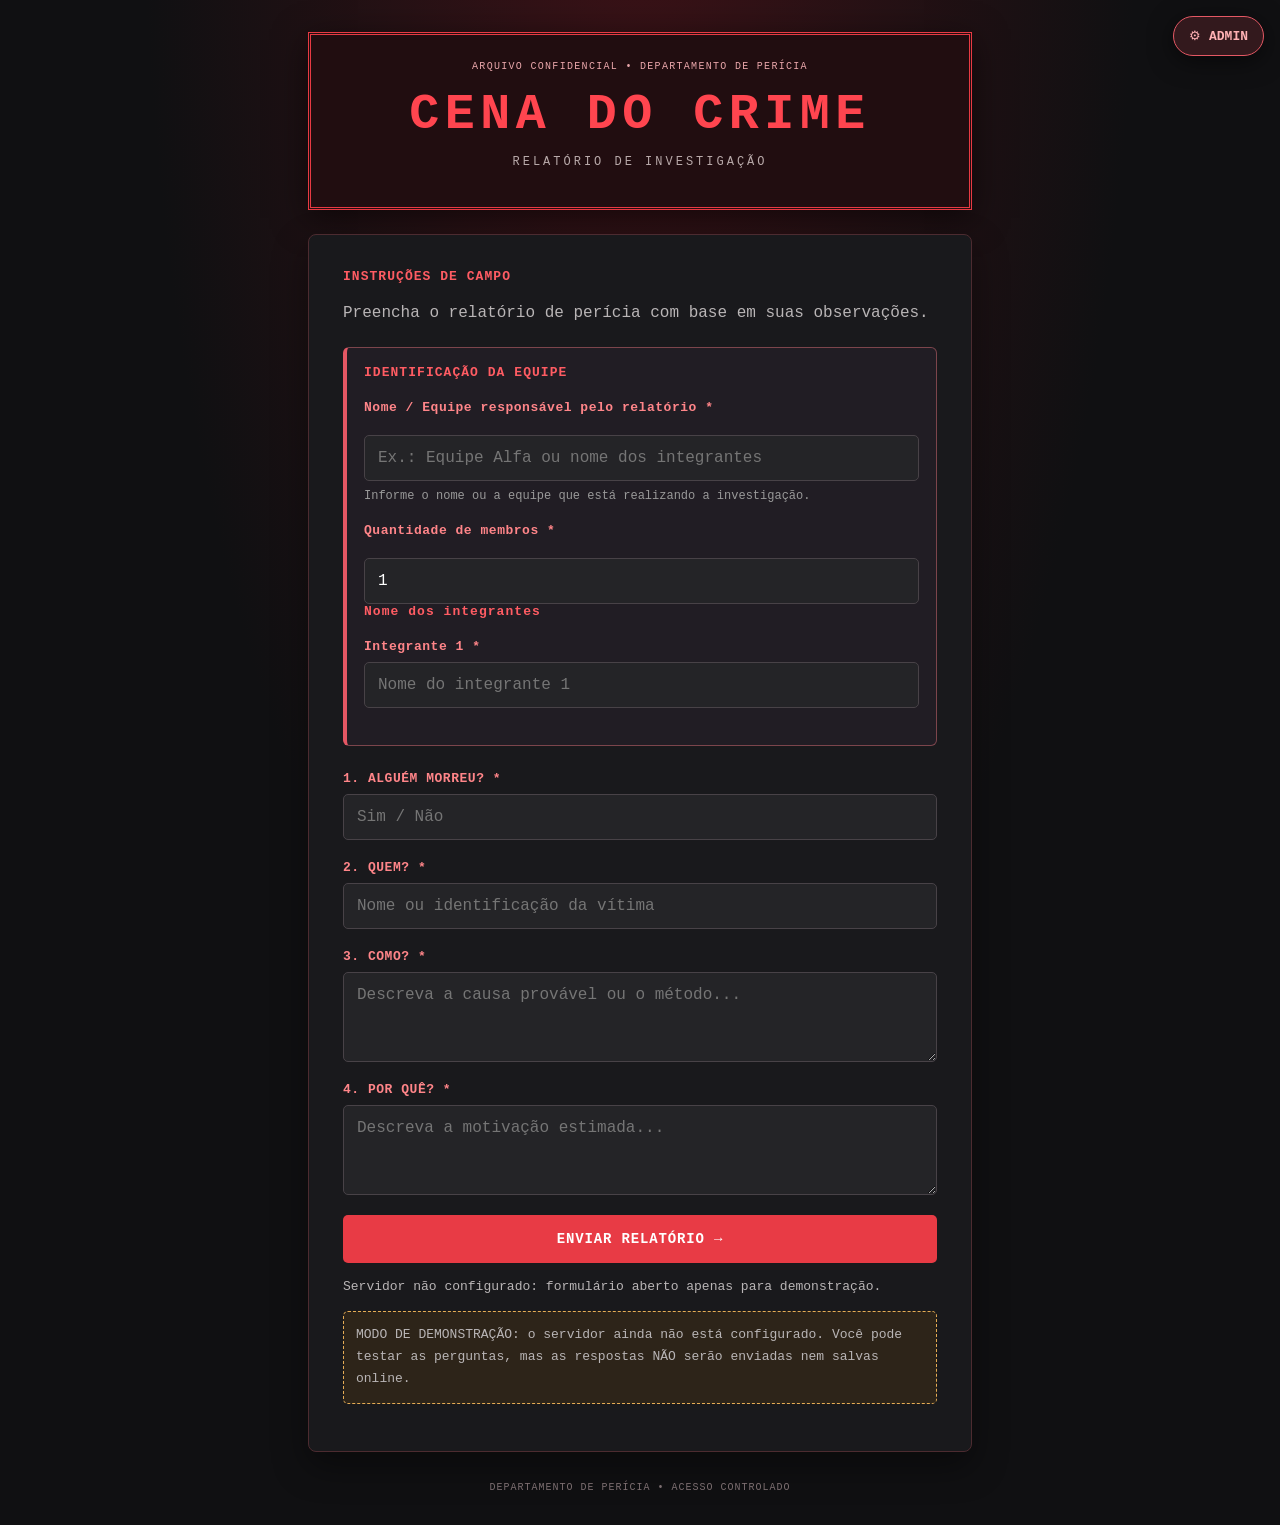
<file: index.html>
<!doctype html><html lang="pt-BR"><head><meta charset="utf-8"><meta name="viewport" content="width=device-width,initial-scale=1"><title>Cena do Crime | Relatório de Perícia</title><link rel="stylesheet" href="style.css"></head><body><a class="admin-fab" href="admin.html" title="Configurações administrativas" aria-label="Abrir administração">⚙ <span>ADMIN</span></a><main class="wrap"><header class="header"><div class="eyebrow">ARQUIVO CONFIDENCIAL • DEPARTAMENTO DE PERÍCIA</div><h1>CENA DO CRIME</h1><p>RELATÓRIO DE INVESTIGAÇÃO</p></header><section id="formArea" class="panel"><div class="label">INSTRUÇÕES DE CAMPO</div><p id="description">Carregando formulário...</p><form id="form"><div class="identity-card"><div class="label" id="identityTitle">IDENTIFICAÇÃO DA EQUIPE</div><label for="teamName" id="teamLabel">Nome / Equipe responsável pelo relatório *</label><input id="teamName" name="teamName" type="text" maxlength="150" minlength="2" required autocomplete="organization" placeholder="Ex.: Equipe Alfa ou nome dos integrantes"><p class="subtle" id="teamHelp">Informe o nome ou a equipe que está realizando a investigação.</p><label for="memberCount" id="memberCountLabel">Quantidade de membros *</label><input id="memberCount" name="memberCount" type="number" min="1" max="30" step="1" required value="1"><div class="label" id="memberNamesLabel">Nome dos integrantes</div><div id="memberNames"></div></div><div id="questions"></div><button id="send" type="submit">ENVIAR RELATÓRIO <span>→</span></button></form><p id="message" class="message" role="status"></p><p id="demoNotice" class="demo-notice hidden">MODO DE DEMONSTRAÇÃO: o servidor ainda não está configurado. Você pode testar as perguntas, mas as respostas NÃO serão enviadas nem salvas online.</p></section><section id="videoArea" class="panel hidden"><div class="label">RELATÓRIO ENVIADO COM SUCESSO</div><h2>CASO CONCLUÍDO</h2><p>Suas respostas foram registradas. O vídeo da resolução está liberado.</p><div id="videoBox" class="video"></div><a id="videoLink" target="_blank" rel="noopener noreferrer" class="linkbutton">ASSISTIR NO YOUTUBE ↗</a><p class="subtle">Obrigado por participar da investigação.</p></section><footer>DEPARTAMENTO DE PERÍCIA • ACESSO CONTROLADO</footer></main><script src="config.js"></script><script src="app.js"></script></body></html>
</file>
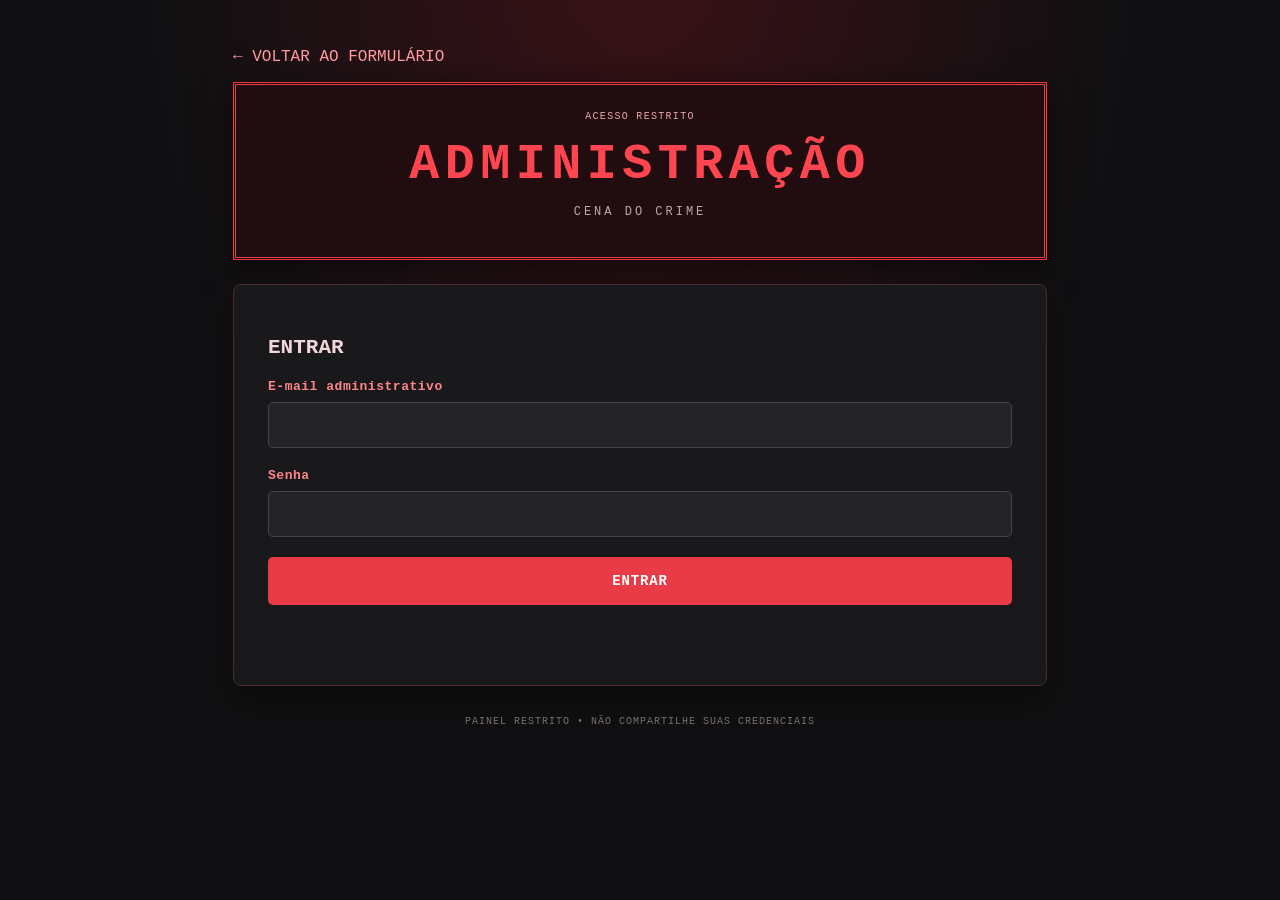
<file: admin.html>
<!doctype html><html lang="pt-BR"><head><meta charset="utf-8"><meta name="viewport" content="width=device-width,initial-scale=1"><title>Administração | Cena do Crime</title><link rel="stylesheet" href="style.css"></head><body><main class="wrap wide"><a href="index.html" class="back-link">← VOLTAR AO FORMULÁRIO</a><header class="header"><div class="eyebrow">ACESSO RESTRITO</div><h1>ADMINISTRAÇÃO</h1><p>CENA DO CRIME</p></header><section id="login" class="panel"><h2>ENTRAR</h2><label>E-mail administrativo<input id="email" type="email" autocomplete="username"></label><label>Senha<input id="password" type="password" autocomplete="current-password"></label><button id="signIn">ENTRAR</button><p class="message" id="loginMsg"></p></section><div id="dashboard" class="hidden"><div class="toolbar"><h2>PAINEL DE CONTROLE</h2><button id="logout" class="small secondary">SAIR</button></div><nav class="admin-tabs" aria-label="Seções do painel"><button type="button" class="tab-button active" data-tab="settings" aria-selected="true">Configurações</button><button type="button" class="tab-button" data-tab="questions" aria-selected="false">Perguntas</button><button type="button" class="tab-button" data-tab="reports" aria-selected="false">Respostas <span id="reportCount" class="tab-count">0</span></button></nav><div id="tab-settings" class="admin-tab"><section class="panel"><h2>CONFIGURAÇÕES</h2><label>Título<input id="title" maxlength="120"></label><label>Instruções<textarea id="description" rows="3" maxlength="2000"></textarea></label><label>Link do vídeo no YouTube<input id="video_url" type="url" placeholder="https://www.youtube.com/watch?v=..."></label><h2>IDENTIFICAÇÃO DA EQUIPE</h2><label>Título da seção<input id="identity_title" maxlength="200"></label><label>Texto do campo de equipe<input id="team_label" maxlength="200"></label><label>Exemplo no campo de equipe<input id="team_placeholder" maxlength="200"></label><label>Texto de ajuda<textarea id="team_help" rows="2" maxlength="200"></textarea></label><label>Título do campo de quantidade<input id="member_count_label" maxlength="200"></label><label>Título da lista de integrantes<input id="member_names_label" maxlength="200"></label><p class="subtle">Os visitantes informarão de 1 a 30 integrantes e o nome de cada um.</p><button id="saveSettings">SALVAR CONFIGURAÇÕES</button></section></div><div id="tab-questions" class="admin-tab hidden"><section class="panel"><div class="toolbar"><h2>PERGUNTAS</h2><button id="addQuestion" class="small">+ ADICIONAR</button></div><div id="questionEditor"></div><button id="saveQuestions">SALVAR PERGUNTAS</button><p class="subtle">Atenção: ao editar perguntas, os relatórios antigos permanecem salvos, mas os identificadores das perguntas mudam.</p></section></div><div id="tab-reports" class="admin-tab hidden"><section class="panel"><div class="toolbar"><h2>RESPOSTAS RECEBIDAS</h2><button id="exportReports" type="button" class="small secondary">EXPORTAR CSV</button></div><label>Pesquisar respostas<input id="reportSearch" type="search" placeholder="Pesquisar por equipe, nome ou resposta"></label><p id="reportSummary" class="subtle"></p><p class="subtle">Últimos 200 relatórios enviados, com identificação da equipe e respostas.</p><div id="submissions"></div></section></div><p id="adminMsg" class="message" role="status"></p></div><footer>PAINEL RESTRITO • NÃO COMPARTILHE SUAS CREDENCIAIS</footer></main><script src="config.js"></script><script type="module" src="admin.js"></script></body></html>
</file>
<file: style.css>
:root{font-family:'Courier New',monospace;color:#e8e5e5;background:#0e0e10;font-synthesis:none}*{box-sizing:border-box}body{margin:0;min-height:100vh;background:radial-gradient(ellipse at 50% -10%,#3b1116 0%,#101012 55%)}.wrap{max-width:700px;margin:0 auto;padding:32px 18px}.wide{max-width:850px}.header{text-align:center;border:3px double #e73a43;background:#210d10;padding:26px 14px;margin-bottom:24px;box-shadow:0 8px 32px #0008}.header h1{font-size:clamp(30px,7vw,50px);letter-spacing:.11em;color:#ff454f;margin:14px 0 6px}.header p{color:#b9aaaa;letter-spacing:.25em;font-size:12px}.eyebrow{font-size:10px;color:#e9a6aa;letter-spacing:.13em}.panel{background:#19191c;border:1px solid #4c2b30;border-radius:8px;padding:clamp(20px,5vw,34px);margin-bottom:20px;box-shadow:0 14px 35px #0006}.label{font-weight:700;color:#ff5c63;letter-spacing:.08em;font-size:13px}.panel>p{line-height:1.7;color:#b9b5b6}.panel h2{font-size:21px;color:#f1d7d9}.field,label{display:block;margin:20px 0;color:#ff8589;font-size:13px;font-weight:bold;letter-spacing:.04em}.field label{margin:0 0 8px}.required{color:#ff535d}input,textarea,select{display:block;width:100%;border:1px solid #484247;background:#242427;color:#fff;border-radius:5px;padding:13px;font:16px 'Courier New',monospace;margin-top:8px;outline:none}input:focus,textarea:focus,select:focus{border-color:#f24a52;box-shadow:0 0 0 2px #f24a5233}textarea{resize:vertical;min-height:90px}button,.linkbutton{display:block;width:100%;border:0;border-radius:5px;background:#e83b45;color:white;text-decoration:none;font:700 14px 'Courier New',monospace;letter-spacing:.06em;padding:16px;cursor:pointer;text-align:center}button:hover,.linkbutton:hover{background:#c52a35}button:disabled{opacity:.5;cursor:wait}.secondary{background:#3d3538}.small{width:auto;padding:11px 14px;font-size:12px}.toolbar{display:flex;align-items:center;justify-content:space-between;gap:12px}.toolbar h2{margin:0 0 15px}.hidden{display:none!important}.message{min-height:1.5em;color:#ff777e;font-size:13px}.message.ok{color:#80d9a2}.video{aspect-ratio:16/9;background:#000;border:2px solid #bc303b;border-radius:5px;margin:20px 0}.video iframe{width:100%;height:100%;border:0}.subtle{color:#999!important;font-size:12px}.qedit{border:1px solid #43383a;border-radius:6px;padding:15px;margin:14px 0;background:#202023}.qedit .toolbar{margin-bottom:8px}.qedit .toolbar button{width:auto;padding:8px;font-size:12px}.qedit label{margin:10px 0}.qedit input[type=checkbox]{width:auto;display:inline-block;vertical-align:middle}.report{border:1px solid #46393d;padding:15px;margin:12px 0;border-radius:5px;overflow-wrap:anywhere}.report summary{cursor:pointer;color:#ff9a9e}.report p{white-space:pre-wrap;line-height:1.5}footer{text-align:center;font-size:10px;color:#7c6e70;letter-spacing:.1em;margin-top:30px}@media(max-width:520px){.toolbar{align-items:flex-start}.header{padding:20px 8px}}

.admin-fab{position:fixed;top:16px;right:16px;z-index:50;background:#33191d;color:#ffb1b4;border:1px solid #e45864;border-radius:999px;padding:11px 15px;text-decoration:none;font-size:13px;font-weight:bold;box-shadow:0 5px 24px #0008}.admin-fab:hover{background:#68262e}.demo-notice{padding:12px;border:1px dashed #e5ac55;color:#f5ce8b;background:#2d2419;border-radius:5px;font-size:13px}.demo-actions{margin-top:14px}.demo-actions button{background:#4d3539}.back-link{display:inline-block;margin:16px 0;color:#ff9a9e;text-decoration:none}@media(max-width:600px){.admin-fab{top:8px;right:8px;padding:9px 12px}.admin-fab span{display:none}}

/* Abas do painel administrativo */
.admin-tabs{display:flex;gap:8px;flex-wrap:wrap;margin:18px 0}.tab-button{width:auto;flex:1;min-width:130px;background:#25252b;border:1px solid #5b4147;color:#f4e8e8;padding:12px 14px;font-size:.88rem;letter-spacing:.02em}.tab-button.active{background:#9c262d;border-color:#f16b73;color:white}.tab-count{display:inline-block;padding:1px 7px;border-radius:12px;background:rgba(255,255,255,.16)}.admin-tab.hidden{display:none!important}.report{overflow-wrap:anywhere}.report p{white-space:pre-wrap}#reportSearch{width:100%}@media(max-width:520px){.tab-button{min-width:100%;}}

.identity-card{background:#211d24;border:1px solid #7c454c;border-left:4px solid #e45764;border-radius:6px;padding:17px;margin:20px 0 25px}.identity-card .label{margin-bottom:12px}.identity-card .subtle{margin:8px 0 0;font-size:12px}
</file>
